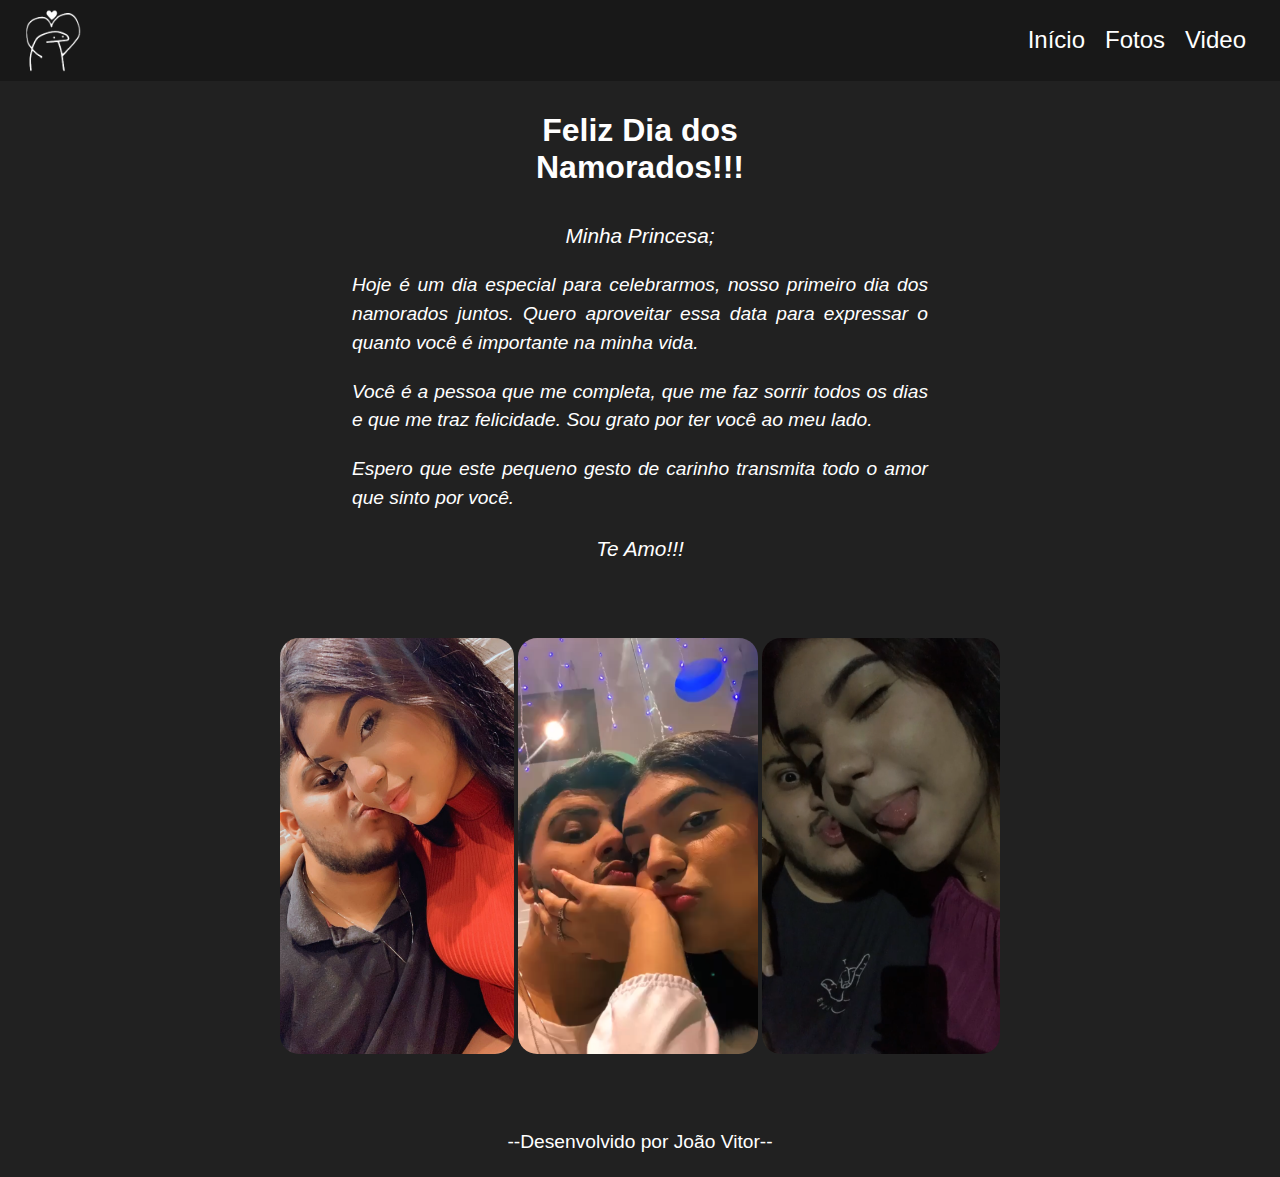
<file: index.html>
<!DOCTYPE html>
<html lang="en">
<head>
    <meta charset="UTF-8">
    <meta http-equiv="X-UA-Compatible" content="IE=edge">
    <meta name="viewport" content="width=device-width, initial-scale=1.0">
    <link rel="stylesheet" href="./css/estilo.css">
    <title>Feliz Dia dos Namorados</title>
</head>
<body>
    <header>
    <nav>
        <img src="./images/logo.png">
        <ul>
            <li><a href="#inicio">Início</a></li>
            <li><a href="#fotos">Fotos</a></li>
            <li><a href="./video.html">Video</a></li>
        </ul>
    </nav>
    </header>
    
    <section id="inicio">
        <div class="container">
            <div>
                <h1>Feliz Dia dos<br>Namorados!!!</h1><br>
                <p class="text1">Minha Princesa;</p>
                <p class="text">Hoje é um dia especial para celebrarmos, nosso primeiro dia dos namorados juntos. Quero aproveitar essa data para expressar o quanto você é importante na minha vida.</p>
                <p class="text">Você é a pessoa que me completa, que me faz sorrir todos os dias e que me traz felicidade. Sou grato por ter você ao meu lado.</p>
                <p class="text">Espero que este pequeno gesto de carinho transmita todo o amor que sinto por você.</p>
                <p class="text1">Te Amo!!!</p><br><br><br> 
            </div>

            <div id="fotos" class="fotos">
                <img src="./images/foto1.JPG">
                <img src="./images/foto2.PNG">
                <img src="./images/foto3.PNG">
            </div>
        </div>
        <br><br><br>
    </section>
    
    <footer>
        <p> --Desenvolvido por<a href="https://www.instagram.com/joaovitoor_aq/" target="_blank" rel="noopener noreferrer"> João Vitor</a>-- </p>
    </footer>
</body>
</html>
</file>
<file: css/estilo.css>
*{
    margin: 0;
    padding: 0;
    border: 0;
    box-sizing: border-box;
}

html{
    scroll-behavior: smooth;
    transition: 0.3s;
}

body{
    color: #fff;
    background-color: #212121;
    text-align: center;
    min-height: 100vh;
    
}

nav{
    font-family: 'Gill Sans', 'Gill Sans MT', Calibri, 'Trebuchet MS', sans-serif;
    width: 100%;
    position: fixed;
    padding: 0 0.8rem;
    align-items: center;
    background-color: #181818;
    padding-right: 1.5rem;
    display: flex;
    justify-content: space-between;
}

nav img{
padding: 0;
margin: 0;
max-width: 6.5%;
}

ul{
    display: flex;
}

ul li{
    list-style: none;
    padding: 10px;
    font-size: 1.5rem;
}


a{
    color: #fff;
    text-decoration: none;
}

ul li a:hover{
    color: red;
    transition: 0.3s;
}


h1{
    margin-bottom: 1rem;
}

p {
    margin: 0 auto;
    max-width: 45%;
    font-size: 1.2rem;
    line-height: 1.5;
    margin-bottom: 20px;
    font-family: Arial, sans-serif;
}

h1{
    font-family: Arial, sans-serif;
    font-size: 2rem;
}

.container{
    padding-top: 7rem;
    margin: 0 auto;
    max-width: 100%;
    text-align: center;
}

.text{
    text-align: justify;
    font-style: italic;
}

.text1{
    font-size: 1.3rem;
    text-align: center;
    font-style: italic;
}

.fotos img{
    height: 26rem;
    border-radius: 1.2rem;
    max-width: 100%;
}

footer{
    margin-top: 1rem;
}

@media(min-width: 280px) and (max-width: 820px){
    nav li{
        font-size: 1.3rem;
    }

    nav img{
        max-width: 20%;
    }

    p{
        max-width: 80%;
    }

}
</file>
